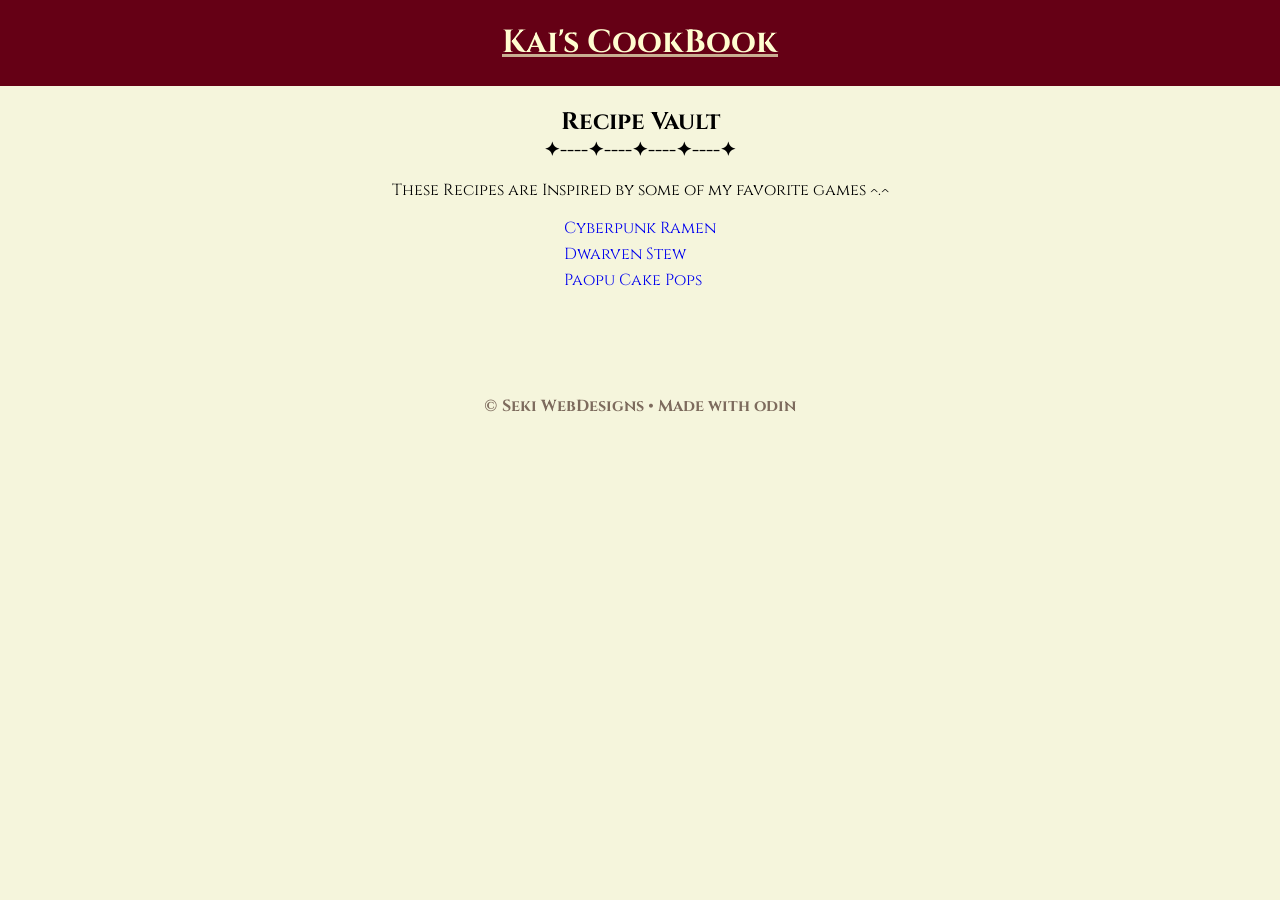
<file: index.html>
<!DOCTYPE html>

<html lang="en">

<head>

    <meta charset="UTF-8">
    <meta name="viewport" content="width=device-width, initial-scale=1.0">

    <title>Kai's Recipes</title>
    <link rel="stylesheet" href="./css_styles/indexstyle.css">

    <!--  this is the custom font we are adding to the website  -->
  <link rel="preconnect" href="https://fonts.googleapis.com">
  <link rel="preconnect" href="https://fonts.gstatic.com" crossorigin>
  <link href="https://fonts.googleapis.com/css2?family=Cinzel:wght@400..900&display=swap" rel="stylesheet">

</head>

<body>

    <div class="page">
        <div class ="header">
                <h1>Kai's CookBook</h1>
            </div>
        </div>

            <div class="card">
                <div class="cardtitle">
                    <h2> Recipe Vault</h2>
                </div>
                    <div class="titledeco">
                        <h3>✦----✦----✦----✦----✦</h3>
                    </div>
                        <div class="info">
                            <p>These Recipes are Inspired by some of my favorite games ^.^</p>
                        </div>
                            <div class="links">
                                <ul>
                                    <li><a href="recipes/ramen.html">Cyberpunk Ramen</a></li>
                                    <li><a href="recipes/stew.html">Dwarven Stew</a></li>
                                    <li><a href="recipes/cakepop.html">Paopu Cake Pops</a></li>
                                </ul>
                            </div>
            </div> 

            <div class="footer">
                <h4>© Seki WebDesigns • Made with odin</h4>
            </div>
                
    </div>


</body>

</html>
</file>
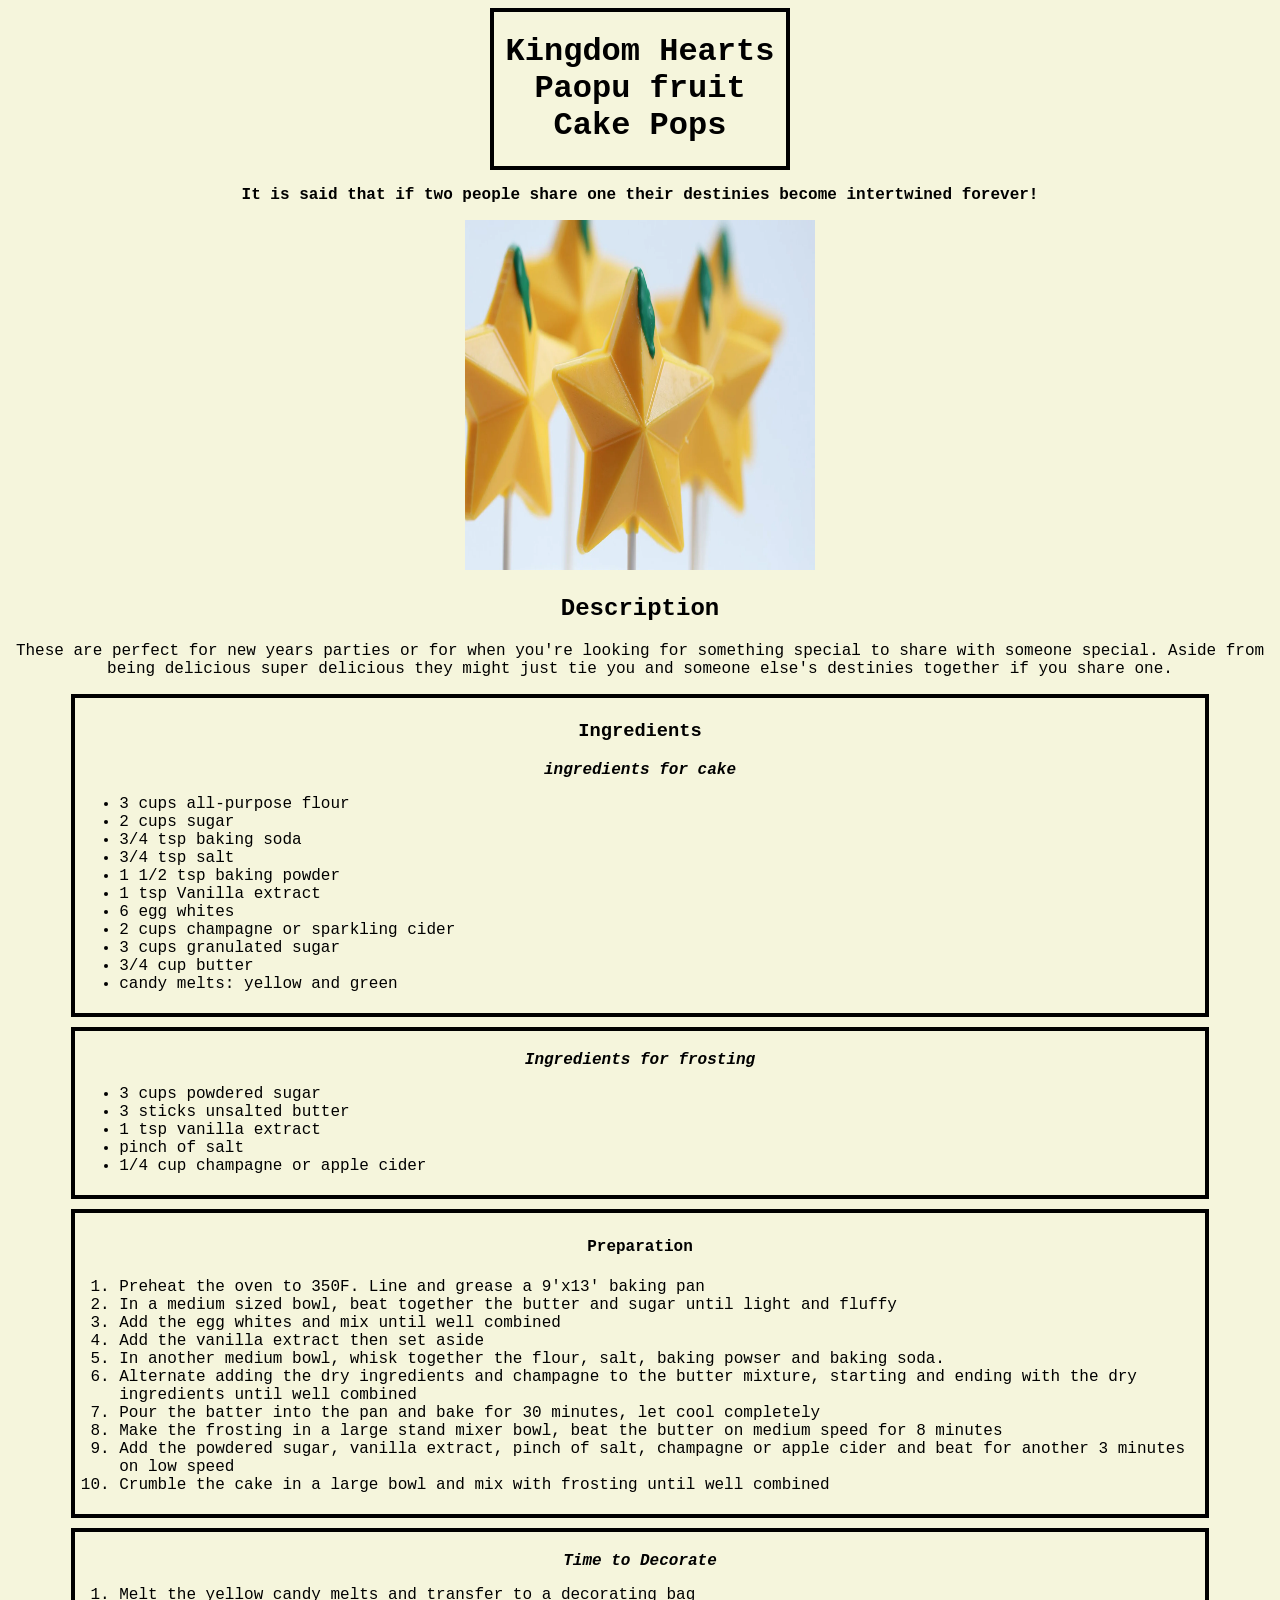
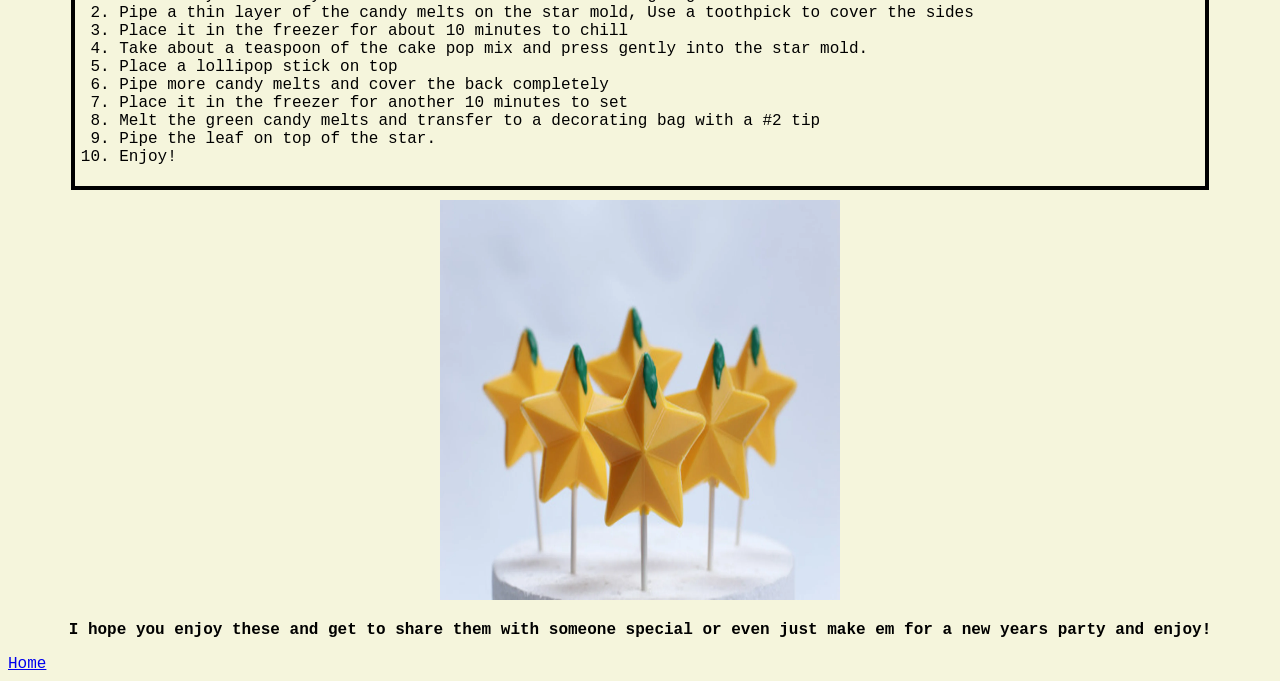
<file: recipes/cakepop.html>
<!DOCTYPE html>

<html lang="en">

<head>

    <meta charset="UTF-8">
    <meta name="viewport" content="width=device-width, initial-scale=1.0">

    <title>KH Paopu Cake Pops</title>
    <link rel="stylesheet" href="../css_styles/Cstyle.css">

</head>

<body>

    <div class="header">
        <h1>Kingdom Hearts Paopu fruit Cake Pops</h1>
    </div>

    <div class="intro">
        <p><strong>It is said that if two people share one their destinies become intertwined  forever!</strong></p>
    </div>

    <div class="imguno">
        <img src="../images/cakepop/PaopuCakePop2.webp" alt="bright yellowish star shaped cake-pop with a green frosting shaped like a leaf at the top"
        height="350" width="350">
    </div>


    <div class="description">
        <h2 style="text-align: center;">Description</h2>
            <p>These are perfect for new years parties or for when you're looking for something special to share with someone special.
            Aside from being delicious super delicious they might just tie you and someone else's destinies together if you share one.</p>
    </div>

    <div class="ingredients">
        <h3 style="text-align: center;">Ingredients</h3>
            <p style="text-align: center;"><strong><em>ingredients for cake</em></strong></p>
    
        <ul>
            <li>3 cups all-purpose flour</li>
            <li>2 cups sugar</li>
            <li>3/4 tsp baking soda</li>
            <li>3/4 tsp salt</li>
            <li>1 1/2 tsp baking powder</li>
            <li>1 tsp Vanilla extract</li>
            <li>6 egg whites</li>
            <li>2 cups champagne or sparkling cider</li>
            <li>3 cups granulated sugar</li>
            <li>3/4 cup butter</li>
            <li>candy melts: yellow and green</li>
        </ul>
    </div>


    <div class="frosting">
        <p style="text-align: center;"><strong><em>Ingredients for frosting</em></strong></p>

        <ul>
            <li>3 cups powdered sugar</li>
            <li>3 sticks unsalted butter</li>
            <li>1 tsp vanilla extract</li>
            <li>pinch of salt</li>
            <li>1/4 cup champagne or apple cider</li>
        </ul>
    </div>

    <div class="prep">
        <h4 style="text-align: center;">Preparation</h4>

            <ol>
                <li>Preheat the oven to 350F. Line and grease a 9'x13' baking pan</li>
                <li>In a medium sized bowl, beat together the butter and sugar until light and fluffy</li>
                <li>Add the egg whites and mix until well combined</li>
                <li>Add the vanilla extract then set aside</li>
                <li>In another medium bowl, whisk together the flour, salt, baking powser and baking soda.</li>
                <li>Alternate adding the dry ingredients and champagne to the butter mixture, starting and ending with the dry ingredients until well combined</li>
                <li>Pour the batter into the pan and bake for 30 minutes, let cool completely</li>
                <li>Make the frosting in a large stand mixer bowl, beat the butter on medium speed for 8 minutes</li>
                <li>Add the powdered sugar, vanilla extract, pinch of salt, champagne or apple cider and beat for another 3 minutes on low speed</li>
                <li>Crumble the cake in a large bowl and mix with frosting until well combined</li>
            </ol>
    </div>

    <div class="decorate">
        <p style="text-align: center;"><strong><em>Time to Decorate</em></strong></p>

            <ol>
                <li>Melt the yellow candy melts and transfer to a decorating bag</li>
                <li>Pipe a thin layer of the candy melts on the star mold, Use a toothpick to cover the sides</li>
                <li>Place it in the freezer for about 10 minutes to chill</li>
                <li>Take about a teaspoon of the cake pop mix and press gently into the star mold.</li>
                <li>Place a lollipop stick on top</li>
                <li>Pipe more candy melts and cover the back completely</li>
                <li>Place it in the freezer for another 10 minutes to set</li>
                <li>Melt the green candy melts and transfer to a decorating bag with a #2 tip</li>
                <li>Pipe the leaf on top of the star.</li>
                <li>Enjoy!</li>
            </ol>
    </div>

    <div class="imgdos">
        <img src="../images/cakepop/PaopuCakePop1.webp" alt="cake pops on sticks shaped like yellow stars with green leaves on top"
        height="400" width="400">
    </div>

    <div class="end">
        <p><strong>I hope you enjoy these and get to share them with someone special or even just make em for a new years party and enjoy!</strong></p>
    </div>

<a href="../index.html">Home</a>

</body>



</html>
</file>
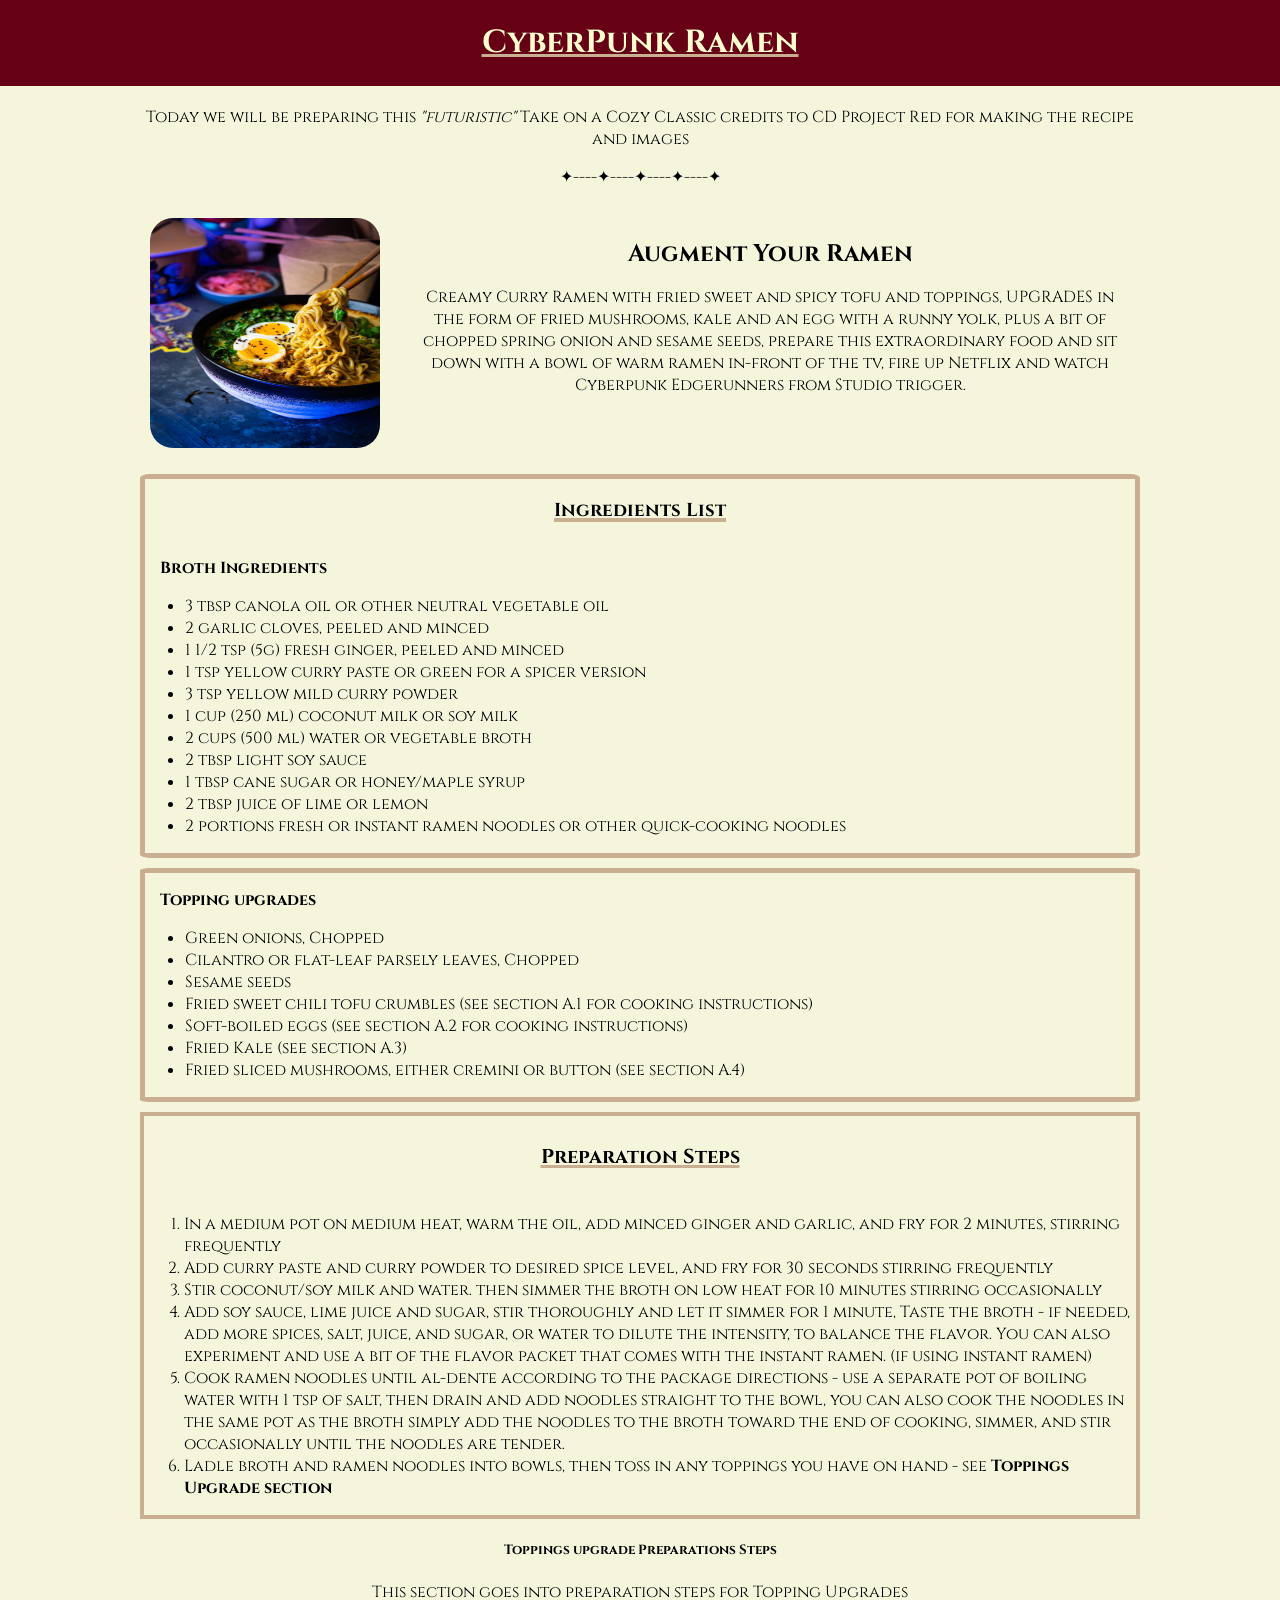
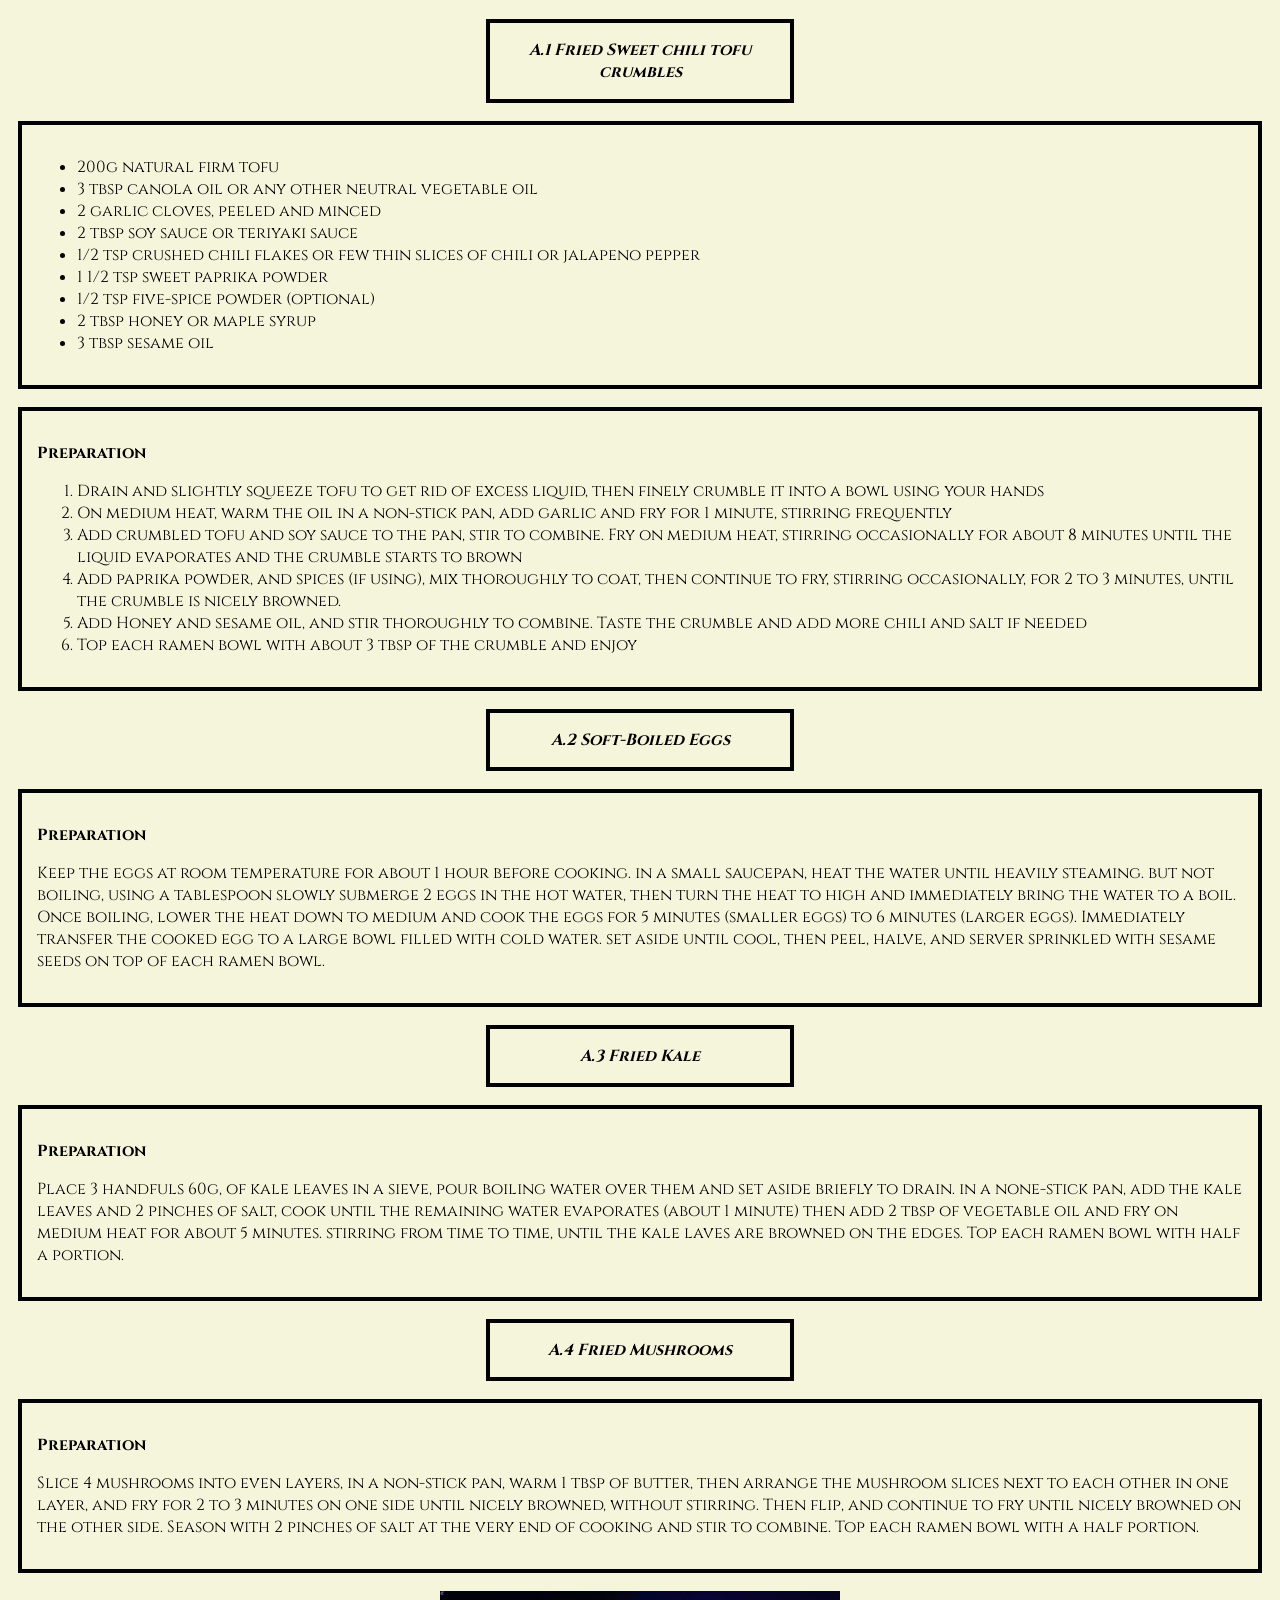
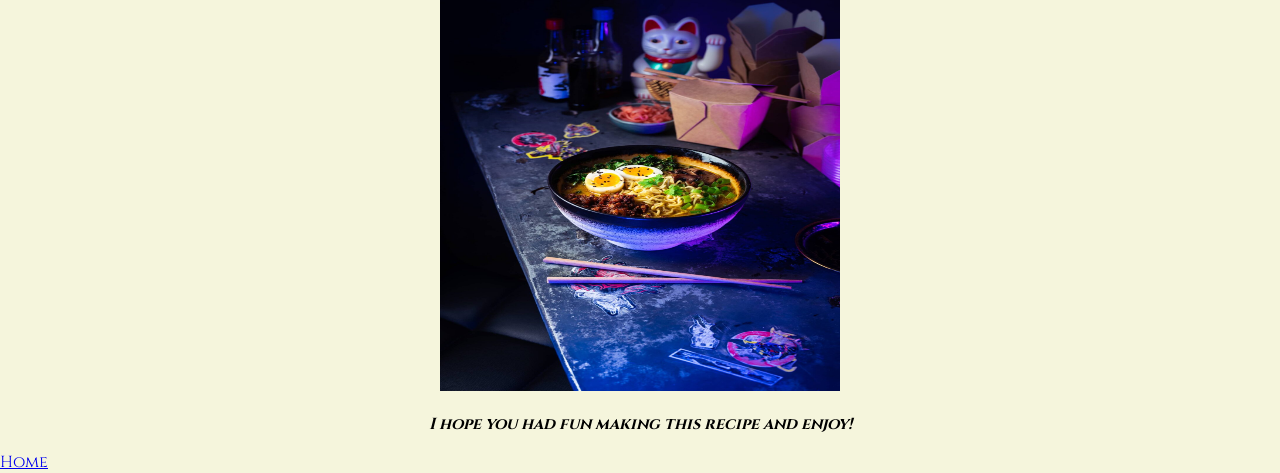
<file: recipes/ramen.html>
<!DOCTYPE html>

<html lang="en">

<head>

    <meta charset="UTF-8">
    <meta name="viewport" content="width=device-width, initial-scale=1.0">

    <title>CyberPunk Ramen</title>
    <link rel="stylesheet" href="../css_styles/Rstyle.css">

  <link rel="preconnect" href="https://fonts.googleapis.com">
  <link rel="preconnect" href="https://fonts.gstatic.com" crossorigin>
  <link href="https://fonts.googleapis.com/css2?family=Cinzel:wght@400..900&display=swap" rel="stylesheet">

</head>

<body>
    <div class="page">
        <div class="header">
            <h1>CyberPunk Ramen</h1>
        </div>

        <div class="intro">
            <p>Today we will be preparing this <em>"futuristic"</em> Take on a Cozy Classic
            credits to CD Project Red for making the recipe and images</p>
            <p>✦----✦----✦----✦----✦</p>
        </div>
    
        <div class="photocardone">
            <div class="photouno">
                <img src="../images/cyberpunk/cyberpunkRamen.jpg"
                alt="Picture of a bowl of ramen, bowl consists of noodles being held up by chopsticks,soft boiled egg cut in half and a delicious looking broth"
                height="230" width="230">
            </div>
                <div class="description">
                    <h2>Augment Your Ramen</h2>    
                        <p>Creamy Curry Ramen with fried sweet and spicy tofu and toppings, UPGRADES in the form of fried mushrooms, kale and an egg with a runny yolk, 
                        plus a bit of chopped spring onion and sesame seeds, prepare this extraordinary food and sit down with a bowl of warm ramen in-front of the tv,
                        fire up Netflix and watch Cyberpunk Edgerunners from Studio trigger. </p>
                </div>
        </div>            
     
        <div class="listone">
            <div class="ingredients">    
                <h3>Ingredients List</h3> 
            </div>    
                <div class="broth">
                    <p><strong>Broth Ingredients</strong></p>                    
                        <ul>
                            <li>3 tbsp canola oil or other neutral vegetable oil</li>
                            <li>2 garlic cloves, peeled and minced</li>
                            <li>1 1/2 tsp (5g) fresh ginger, peeled and minced</li>
                            <li>1 tsp yellow curry paste or green for a spicer version</li>
                            <li>3 tsp yellow mild curry powder</li>
                            <li>1 cup (250 ml) coconut milk or soy milk</li>
                            <li>2 cups (500 ml) water or vegetable broth</li>
                            <li>2 tbsp light soy sauce</li>
                            <li>1 tbsp cane sugar or honey/maple syrup</li>
                            <li>2 tbsp juice of lime or lemon</li>
                            <li>2 portions fresh or instant ramen noodles or other quick-cooking noodles</li>
                        </ul>
                </div>
        </div>

        <div class="listtwo">
            <div class="toppings">
                <p>Topping upgrades</p>
                <ul>
                    <li>Green onions, Chopped</li>
                    <li>Cilantro or flat-leaf parsely leaves, Chopped</li>
                    <li>Sesame seeds</li>
                    <li>Fried sweet chili tofu crumbles (see section A.1 for cooking instructions)</li>
                    <li>Soft-boiled eggs (see section A.2 for cooking instructions)</li>
                    <li>Fried Kale (see section A.3)</li>
                    <li>Fried sliced mushrooms, either cremini or button (see section A.4)</li>
                </ul>
            </div>    
        </div>

        <div class="prepstep">
            <div class="preparation">
                <h4>Preparation Steps</h4>
            </div>    
                <div class="cooking">
                    <ol>
                        <li>In a medium pot on medium heat, warm the oil, add minced ginger and garlic, and fry for 2 minutes, stirring frequently</li>
                        <li>Add curry paste and curry powder to desired spice level, and fry for 30 seconds stirring frequently</li>
                        <li>Stir coconut/soy milk and water. then simmer the broth on low heat for 10 minutes stirring occasionally</li>
                        <li>Add soy sauce, lime juice and sugar, stir thoroughly and let it simmer for 1 minute, Taste the broth - 
                            if needed, add more spices, salt, juice, and sugar, or water to dilute the intensity, to balance the flavor.
                            You can also experiment and use a bit of the flavor packet that comes with the instant ramen. (if using instant ramen)</li>
                        <li>Cook ramen noodles until al-dente according to the package directions - use a separate pot of boiling water with
                            1 tsp of salt, then drain and add noodles straight to the bowl, you can also cook the noodles in the same pot as the broth
                            simply add the noodles to the broth toward the end of cooking, simmer, and stir occasionally until the noodles are 
                            tender.</li>
                        <li>Ladle broth and ramen noodles into bowls, then toss in any toppings you have on hand - see <strong>Toppings Upgrade section</strong></li>
                    </ol>
                </div>
        </div>

    <div class="upgrade">
        <h5>Toppings upgrade Preparations Steps</h5>
            <p>This section goes into preparation steps for Topping Upgrades</p>
    </div> 
        
    <div class="aone">
            <p><strong><em>A.1 Fried Sweet chili tofu crumbles</em></strong></p>
    </div>
    
    
    <div class="aingredients">
        <ul>
            <li>200g natural firm tofu</li>
            <li>3 tbsp canola oil or any other neutral vegetable oil</li>
            <li>2 garlic cloves, peeled and minced</li>
            <li>2 tbsp soy sauce or teriyaki sauce</li>
            <li>1/2 tsp crushed chili flakes or few thin slices of chili or jalapeno pepper</li>
            <li>1 1/2 tsp sweet paprika powder</li>
            <li>1/2 tsp five-spice powder (optional)</li>
            <li>2 tbsp honey or maple syrup</li>
            <li>3 tbsp sesame oil</li>
        </ul>
    </div>

    <div class="aprep">
        <p><strong>Preparation</strong></p>
    
        <ol>
            <li>Drain and slightly squeeze tofu to get rid of excess liquid, then finely crumble it into a bowl using your hands</li>
            <li>On medium heat, warm the oil in a non-stick pan, add garlic and fry for 1 minute, stirring frequently</li>
            <li>Add crumbled tofu and soy sauce to the pan, stir to combine. Fry on medium heat, stirring occasionally for about 8 minutes until the liquid
                evaporates and the crumble starts to brown</li>
            <li>Add paprika powder, and spices (if using), mix thoroughly to coat, then continue to fry, stirring occasionally, for 2 to 3 minutes, 
                until the crumble is nicely browned.</li>
            <li>Add Honey and sesame oil, and stir thoroughly to combine. Taste the crumble and add more chili and salt if needed</li>
            <li>Top each ramen bowl with about 3 tbsp of the crumble and enjoy</li>
        </ol>
    </div> 

    <div class="softegg">
        <p><strong><em>A.2 Soft-Boiled Eggs</em></strong></p>
    </div>
    

    <div class="softprep">
        <P><strong>Preparation</strong></P>

        <p>Keep the eggs at room temperature for about 1 hour before cooking. in a small saucepan, heat the water until heavily steaming.
            but not boiling, using a tablespoon slowly submerge 2 eggs in the hot water, then turn the heat to high and immediately bring the water to a boil.
            Once boiling, lower the heat down to medium and cook the eggs for 5 minutes (smaller eggs) to 6 minutes (larger eggs). Immediately transfer the cooked
            egg to a large bowl filled with cold water. set aside until cool, then peel, halve, and server sprinkled with sesame seeds on top of each ramen bowl.
        </p>
    </div>

    <div class="kale">
        <p><strong><em>A.3 Fried Kale</em></strong></p>
    </div>

    <div class="kaleprep">
        <p><strong>Preparation</strong></p>

        <p>Place 3 handfuls 60g, of kale leaves in a sieve, pour boiling water over them and set aside briefly to drain. in a none-stick pan, add the kale leaves
            and 2 pinches of salt, cook until the remaining water evaporates (about 1 minute) then add 2 tbsp of vegetable oil and fry on medium heat for about 
         5 minutes. stirring from time to time, until the kale laves are browned on the edges. Top each ramen bowl with half a portion.
         </p>
    </div>

    <div class="mush">
        <p><strong><em>A.4 Fried Mushrooms</em></strong></p>
    </div>

    
    <div class="mushprep">
        <p><strong>Preparation</strong></p>

        <p>Slice 4 mushrooms into even layers, in a non-stick pan, warm 1 tbsp of butter, then arrange the mushroom slices next to each other in one layer, and fry 
            for 2 to 3 minutes on one side until nicely browned, without stirring. Then flip, and continue to fry until nicely browned on the other side. Season with 2
            pinches of salt at the very end of cooking and stir to combine. Top each ramen bowl with a half portion. 
        </p>
    </div>
    
    <div class="phototwo">
         <img src="../images/cyberpunk/cyberpunkRamen2.jpg" alt="A delicious bowl of ramen with soft boiled eggs cut in half, tasty looking noodles and creamy broth, and a variety of toppings" 
        height="400" width="400"> 
    </div>

    <div class="end">
        <p><strong><em>I hope you had fun making this recipe and enjoy!</em></strong></p>
    </div>

<a href="../index.html">Home</a>   

</body>

</html>
</file>
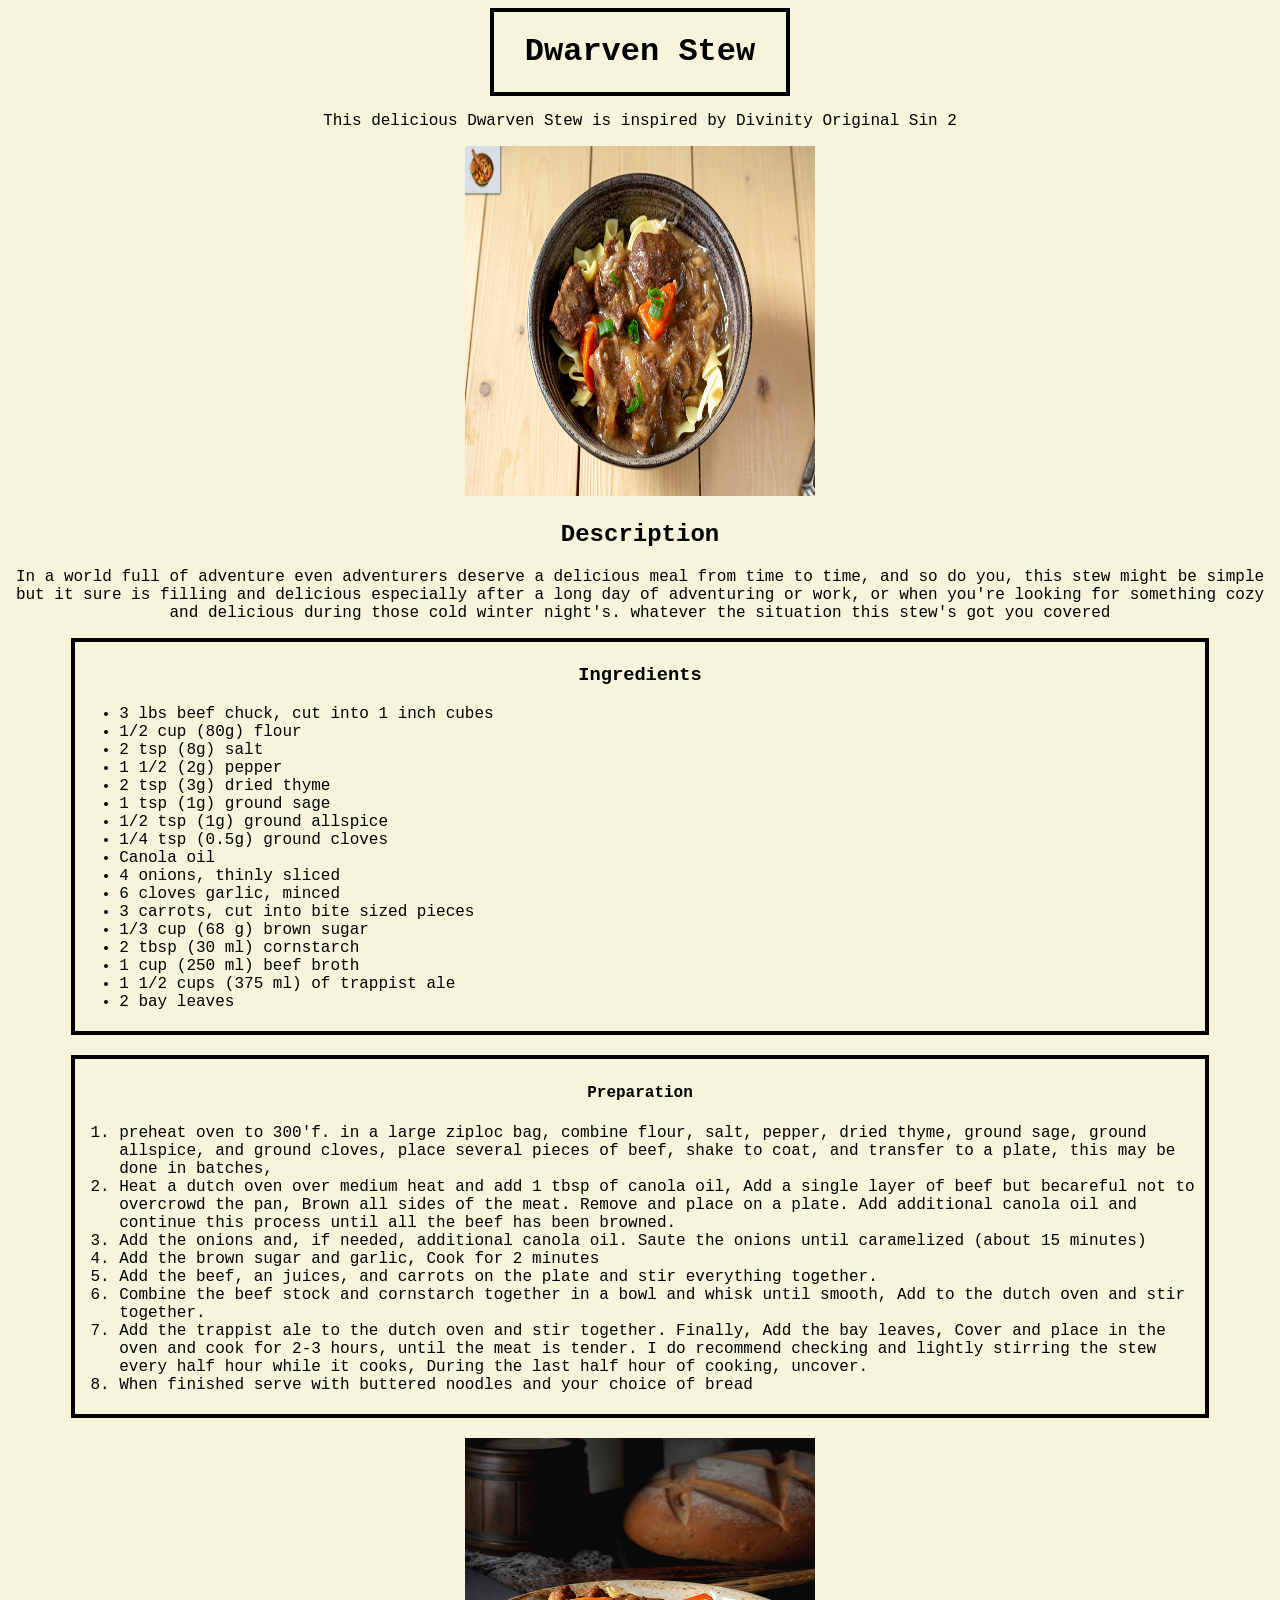
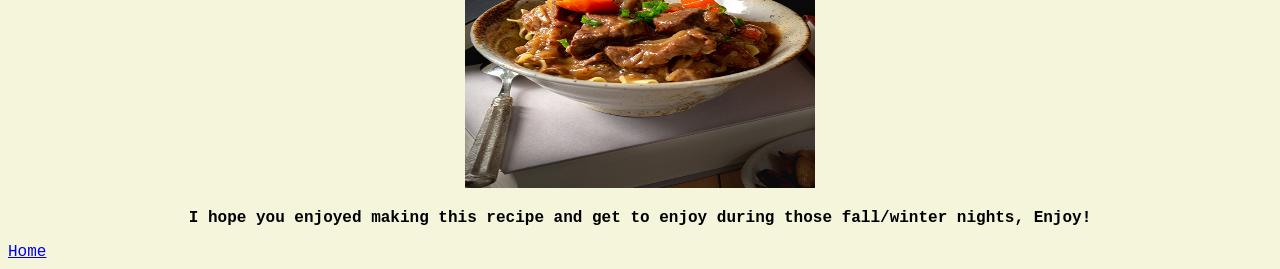
<file: recipes/stew.html>
<!DOCTYPE html>

<html lang="en">

<head>

    <meta charset="UTF-8">
    <meta name="viewport" content="width=device-width, initial-scale=1.0">

    <title>Dwarven Stew</title>
    <link rel="stylesheet" href="../css_styles/Sstyle.css">

</head>

<body>

    <div class="title">
        <h1>Dwarven Stew</h1>
    </div>

    <div class="intro">
        <p>This delicious Dwarven Stew is inspired by Divinity Original Sin 2</p>
    </div>

    <div class="photouno">
        <img src="../images/Stew/dwarvenStew.jpg" alt="A nice bowl full of noodles with a delicious beef strew poured ontop"
        height="350" width="350"> 
    </div>

    <div class="description">
        <h2>Description</h2>
        <p>In a world full of adventure even adventurers deserve a delicious meal from time to time, and so do you, this stew 
            might be simple but it sure is filling and delicious especially after a long day of adventuring or work, or when you're
            looking for something cozy and delicious during those cold winter night's. whatever the situation this stew's got you covered</p>
    </div> 

    <div class="ingredients">     
        <h3 style="text-align: center;">Ingredients</h3>

            <ul>
                <li>3 lbs beef chuck, cut into 1 inch cubes</li>
                <li>1/2 cup (80g) flour</li>
                <li>2 tsp (8g) salt</li>
                <li>1 1/2 (2g) pepper</li>
                <li>2 tsp (3g) dried thyme</li>
                <li>1 tsp (1g) ground sage</li>
                <li>1/2 tsp (1g) ground allspice</li>
                <li>1/4 tsp (0.5g) ground cloves</li>
                <li>Canola oil</li>
                <li>4 onions, thinly sliced</li>
                <li>6 cloves garlic, minced</li>
                <li>3 carrots, cut into bite sized pieces</li>
                <li>1/3 cup (68 g) brown sugar</li>
                <li>2 tbsp (30 ml) cornstarch</li>
                <li>1 cup (250 ml) beef broth</li>
                <li>1 1/2 cups (375 ml) of trappist ale</li>
                <li>2 bay leaves</li> 
            </ul>
    </div> 

    <div class="prep">
        <h4 style="text-align: center;">Preparation</h4>

            <ol>
                <li>preheat oven to 300'f. in a large ziploc bag, combine flour, salt, pepper, dried thyme, ground sage, ground allspice,
                    and ground cloves, place several pieces of beef, shake to coat, and transfer to a plate, this may be done in batches,</li>
                <li>Heat a dutch oven over medium heat and add 1 tbsp of canola oil, Add a single layer of beef but becareful not to overcrowd 
                    the pan, Brown all sides of the meat. Remove and place on a plate. Add additional canola oil and continue this process until
                    all the beef has been browned.</li>
                <li>Add the onions and, if needed, additional canola oil. Saute the onions until caramelized (about 15 minutes)</li>
                <li>Add the brown sugar and garlic, Cook for 2 minutes</li>
                <li>Add the beef, an juices, and carrots on the plate and stir everything together.</li>
                <li>Combine the beef stock and cornstarch together in a bowl and whisk until smooth, Add to the dutch oven and stir together.</li>
                <li>Add the trappist ale to the dutch oven and stir together. Finally, Add the bay leaves, Cover and place in the oven and cook for 
                    2-3 hours, until the meat is tender. I do recommend checking and lightly stirring the stew every half hour while it cooks, During 
                    the last half hour of cooking, uncover.</li>
                <li>When finished serve with buttered noodles and your choice of bread</li>
            </ol>
    </div>

    <div class="photodos">
            <img src="../images/Stew/dwarvenStewfinished.jpg" alt="photo shows a bowl with stew over buttered noodles" height="350" width="350">
    </div>

    <div class="end">
             <p><strong>I hope you enjoyed making this recipe and get to enjoy during those fall/winter nights, Enjoy!</strong></p>
    </div>
    
    <a href="../index.html">Home</a>

</body>


</html>
</file>
<file: css_styles/indexstyle.css>
/*  * handles universal declarations */

/* updates are made after flexbox lessons. */
/* universal will handle the font for the entire page, and the box sizing method. */
* {
    font-family: Cinzel,'Courier New',Arial; 
}

/* The body is the canvas, for future reference handles things regarding the body in this case background color */
body {
    background-color: beige;
    margin: 0;
}


/* Header section handles the main header container */
.header {
    background: #650015;
    color: #fffdd0;
    display:flex;
    justify-content: center;
    text-decoration: underline 3px #c9ae92;
    padding: 0px 5px;
    flex: 1;
   
}


/* card handles all the stuff like card title, title decor and links, */
.card {
    display: flex;
    flex-direction: column;
 }

 .cardtitle {
    border: solid 5px b;
    margin: auto;  
    margin-top: 20px;
    
 }


/* added a hover just to give it some flare */
.cardtitle:hover {
    color:#650015;
}


 .titledeco {
    margin: auto;
 }

 /* gave this a little hover flare as well */
 .titledeco:hover {
    color: #650015;
 }


 .info {
    margin: auto; 
    text-align: center;
 }

 .links {
    margin: auto;
    color: #352620;
 }

/* lets you add specific spacing to the links themselves */
.links li {
    margin-bottom: 4px;
}

/* this was to get the border deco and the recipe vault closer together ! */
.cardtitle h2,
.titledeco h3 {
    margin: 0;
}



/* to remove the dots on the list */
ul li { 
    list-style-type: none;

}

/* to remove the annoying padding and margin */
ul {
    margin: 0;
    padding: 0;
}

/* to remove the underline */
a { 
    text-decoration: none;

}

/* this changes the color of the visited link from purple to something nicer */
a:visited {
    color: #352620;
}

/* this gives the links a nice color when hovering */
a:hover {
    color: #650015;
}

/* branding (:  */
.footer {
    color: #7d6b5d;
    margin-top: 100px;
    padding-bottom: 20px;
    text-align: center;
}
</file>
<file: css_styles/Cstyle.css>
* {
    box-sizing: border-box;
    font-family: Georgia, 'Courier New', Arial;
}

body {
    background-color: beige;
}

.header { 
    border: solid 4px black;
    text-align: center;
    margin: auto;
    width: 300px;
    max-width: 90%;
}

.intro {
    text-align: center;
}

.imguno {
    text-align: center;
    max-width: 100%;
}

.imguno img {
    max-width: 90%;
}

.description { 
    text-align: center;
}

.ingredients {
    border: solid 4px black;
    padding: 4px;
    max-width: 90%;
    margin: auto;
}

.frosting {
    border: solid 4px black;
    padding: 4px;
    max-width: 90%;
    margin: auto;
    margin-top: 10px;
}

.prep {
    border: solid 4px black;
    padding: 4px; 
    max-width: 90%;
    margin: auto;
    margin-top: 10px;
}

.decorate {
    border: solid 4px black;
    padding: 4px;
    max-width: 90%;
    margin: auto;
    margin-top: 10px;
}

.imgdos { 
    text-align: center;
    margin-top: 10px;
    max-width: 100%;
}

.imgdos img {
    max-width: 90%;
}

.end { 
    text-align: center;
}
</file>
<file: css_styles/Rstyle.css>
* {
    font-family: Cinzel, 'Courier New', Arial;
}

body {
    background-color: beige;
    margin: 0;
}
/* This set of declarations allows me to set a uniform size so it looks cleaner.  */
.intro,
.photocardone,
.listone,
.listtwo,
.prepstep {
    max-width: 1000px;
    margin: auto;
}


/* Mess with the the header to adjust the font and color of the background and anything else. */
.header {
    display: flex; 
    justify-content: center;
    color: #fffdd0;
    text-decoration: underline 3px #c9ae92;
    background-color: #650015;
   

}

/* Interact with this to mess with the intro description and the border decoration */
.intro {
    text-align: center;
    flex-wrap:wrap;
    box-sizing:border-box;
    margin-top: 20px;
}


/* Photo card one has photo uno, description and h2 and p nested for easier alignment and allows for cleaner over all alignment */
.photocardone {
    display: flex; 
    justify-content: space-between;
    margin-top: 20px;
    box-sizing: border-box;
    flex-wrap: wrap;

.Photouno {
    display:flex;
    justify-content: center;
    align-items: center;
    flex: 1;
    flex-basis: 400px;
    margin: 10px;
}

.photouno img {
    margin: 10px;
    flex: 1;
    flex-basis: 400px;
    border-radius: 10%;

}

.description {
    display: flex;
    flex-direction: column;
    margin: 10px;
    margin-left: 20px;
    flex: 1;
    flex-basis: 400px;
   
}  

h2 {
    text-align: center;
    margin-bottom: 0;
}

p {
    text-align: center;
}
}
    

/* Interact to edit alignment and colors of the ingredients list */
.listone {
    display:flex;
    flex-direction: column;
    box-sizing: border-box;
    margin-top: 10px;
    border: solid 5px #c9ae92;
    border-radius: 1%;

.ingredients {
    text-align: center;
    text-decoration: underline 4px #c9ae92;
}

p {
    text-align: start;
    margin-left: 15px;

}

}

/* Let's me rework or add or remove things to the toppings upgrade section */
.listtwo {
    display:flex;
    box-sizing: border-box;
    flex-direction: column;
    margin-top: 10px;
    border: solid 5px #c9ae92;
    border-radius: 1%;

p {
    font-weight: 700;
    margin-left: 15px;
    
}
}

/* This handles all the preparation alignment, placement and decoration */
.prepstep {
    border:solid 4px #c9ae92;
    display: flex;
    flex-direction: column;
    box-sizing: border-box;
    margin-top: 10px;
}
.preparation { 
    display: flex;
    justify-content: center;
    font-size: 20px;
}

h4 { 
    text-decoration: underline 3px #c9ae92;
}



.upgrade {
    text-align: center;
}

.aone {
    border: solid 4px black;
    text-align: center;
    width: 300px;
    max-width: 90%;
    margin: auto;
}

.aingredients {
   border: solid 4px black;
   margin: 18px;
   padding: 15px;
}

.aprep {
    border: solid 4px black;
    margin: 18px;
    padding: 15px;
}

.softegg {
    border: solid 4px black;
    text-align: center;
    width: 300px;
    max-width: 90%;
    margin: auto;
}

.softprep {
    border: solid 4px black;
    margin: 18px;
    padding:15px;
}

.kale {
    border: solid 4px black;
    text-align: center;
    width: 300px;
    max-width: 90%;
    margin:auto;
}

.kaleprep {
    border: solid 4px black;
    margin:18px;
    padding:15px;
}

.mush {
    border: solid 4px black;
    text-align: center;
    width: 300px;
    max-width: 90%;
    margin:auto;
}

.mushprep {
    border: solid 4px black;
    margin: 18px;
    padding: 15px;
}


.phototwo {
    text-align: center;
    width:100%
}

.phototwo img {
    max-width: 90%;
}

.end {
    text-align: center;
}
</file>
<file: css_styles/Sstyle.css>
* {
    box-sizing: border-box;
    font-family: Georgia, 'Courier New', Arial;
}

body {
    background-color: beige
}

.title {
    border: solid 4px black;
    text-align: center;
    width: 300px;
    max-width: 90%;
    margin: auto;
}

.intro {
    text-align: center;
}

.photouno {
    text-align: center;
    max-width: 100%;
}

.photouo img {
    max-width: 90%;
}

.description {
    text-align: center;
}

.ingredients {
    border: solid 4px black;
    margin: auto;
    max-width: 90%;
    padding:4px;

}

.prep {
    border: solid 4px black;
    margin: auto;
    margin-top: 20px;
    max-width: 90%;
    padding: 4px;
}

.photodos {
    text-align: center;
    margin-top: 20px;
    max-width: 100%;
}

.photodos img {
    max-width: 90%;
}

.end {
    text-align: center;
}
</file>
